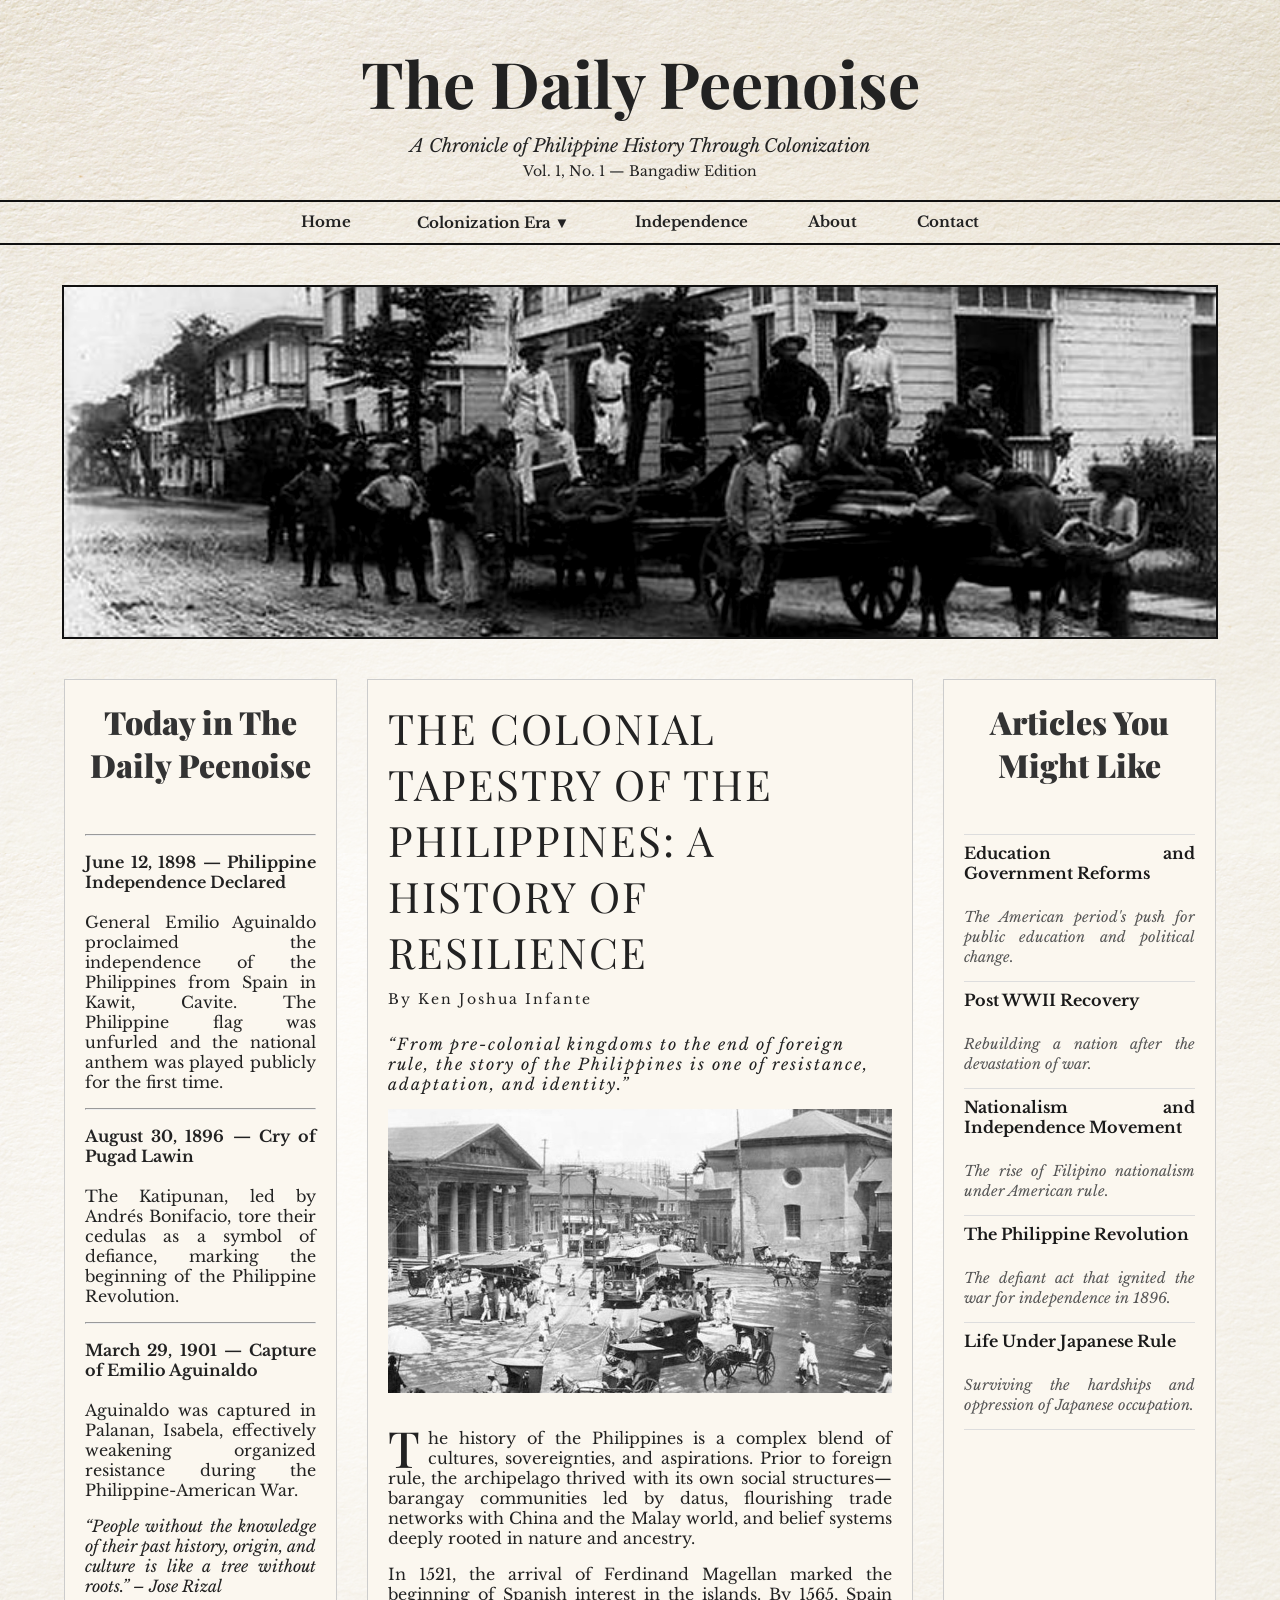
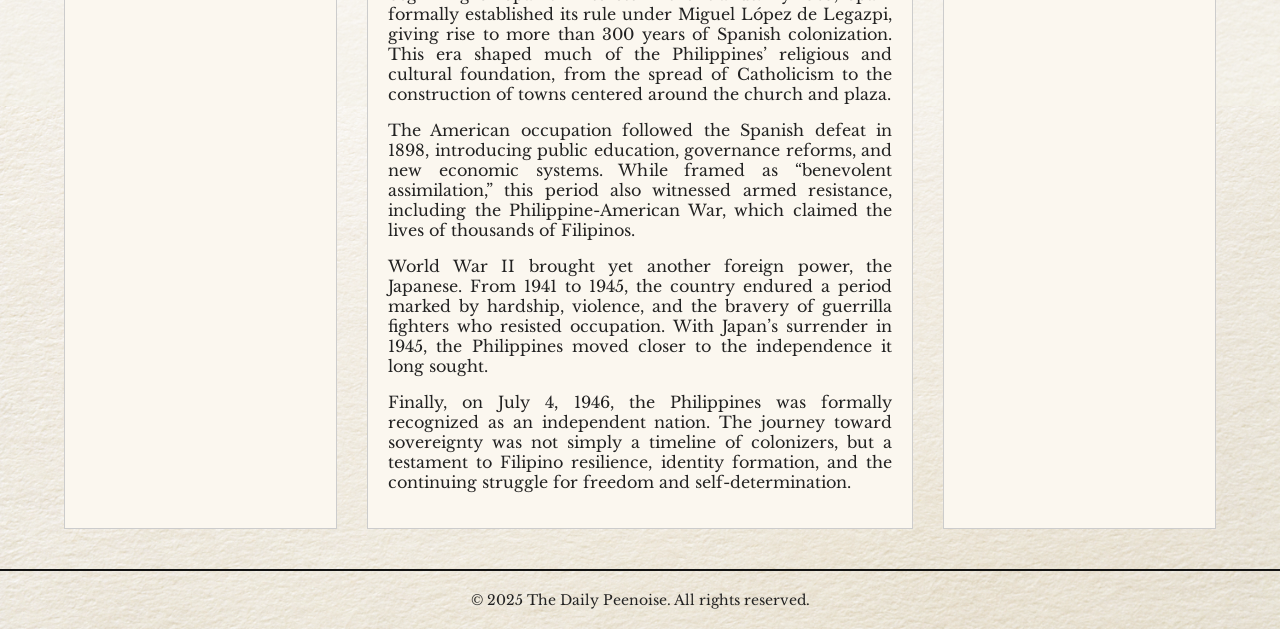
<file: index.html>
<!DOCTYPE html>
<html lang="en">
<head>
  <meta charset="UTF-8" />
  <meta name="viewport" content="width=device-width, initial-scale=1.0" />
  <title>The Daily Peenoise</title>
  <link href="https://fonts.googleapis.com/css2?family=Playfair+Display:wght@400;700;900&family=Libre+Baskerville:wght@400;700&display=swap" rel="stylesheet" />
  <link rel="stylesheet" href="styles/styles.css">
</head>
<body>
  <header>
    <h1>The Daily Peenoise</h1>
    <h2>A Chronicle of Philippine History Through Colonization</h2>
    <div class="meta">Vol. 1, No. 1 — Bangadiw Edition</div>
  </header>

  <nav>
    <a href="index.html">Home</a>

    <div class="dropdown">
      <button class="dropbtn">Colonization Era ▼</button>
      <div class="dropdown-content">
        <a href="pages/spanish.html">Spanish Era</a>
        <a href="pages/american.html">American Era</a>
        <a href="pages/japanese.html">Japanese Occupation</a>
      </div>
    </div>

    <a href="pages/independence.html">Independence</a>
    <a href="pages/about.html">About</a>
    <a href="pages/contact.html">Contact</a>
  </nav>


  <div class="image-placeholder">
    <img src="assets/old ph.jpg" alt="Old Philippines">
  </div>

  <div class="container">
    <div class="left">
      <div class="section-title">Today in The Daily Peenoise</div>
        <div class="left-articles">
          <hr><p>
          <strong>June 12, 1898 — Philippine Independence Declared</strong><br><br>
          General Emilio Aguinaldo proclaimed the independence of the Philippines from Spain in Kawit, Cavite. 
          The Philippine flag was unfurled and the national anthem was played publicly for the first time.      
          </p>

          <hr><p>
          <strong>August 30, 1896 — Cry of Pugad Lawin</strong><br><br>
          The Katipunan, led by Andrés Bonifacio, tore their cedulas as a symbol of defiance, 
          marking the beginning of the Philippine Revolution.      
          </p>

          <hr><p>
          <strong>March 29, 1901 — Capture of Emilio Aguinaldo</strong><br><br>
          Aguinaldo was captured in Palanan, Isabela, effectively weakening organized resistance during the Philippine-American War.      
          </p>

        </div>
        <div class="left-sidebar-quote">
          <p><i>“People without the knowledge of their past history, origin, and culture is like a tree without roots.” – Jose Rizal</i></p>
        </div>
    </div>

    <div class="middle">
      <div class="article-title-card">
        <div class="main-article-title">THE COLONIAL TAPESTRY OF THE PHILIPPINES: A HISTORY OF RESILIENCE</div>
        <div class="article-author">By Ken Joshua Infante<br><br></div>
        <i>“From pre-colonial kingdoms to the end of foreign rule, the story of the Philippines is one of resistance, adaptation, and identity.”</i>
      </div>

      <img src="assets/old manila.jpg" alt="Old Manila" />
      <p>
        <span class="dropcap">T</span>he history of the Philippines is a complex blend of cultures, sovereignties, and aspirations. Prior to foreign rule, the archipelago 
        thrived with its own social structures—barangay communities led by datus, flourishing trade networks with China and the Malay world, 
        and belief systems deeply rooted in nature and ancestry.
      </p>
      <p>
        In 1521, the arrival of Ferdinand Magellan marked the beginning of Spanish interest in the islands. 
        By 1565, Spain formally established its rule under Miguel López de Legazpi, giving rise to more than 300 years of Spanish colonization. 
        This era shaped much of the Philippines’ religious and cultural foundation, from the spread of Catholicism to the construction of towns 
        centered around the church and plaza.      
      </p>
      <p>
        The American occupation followed the Spanish defeat in 1898, introducing public education, governance reforms, and new economic systems. 
        While framed as “benevolent assimilation,” this period also witnessed armed resistance, including the Philippine-American War, 
        which claimed the lives of thousands of Filipinos.
      </p>
      <p>
        World War II brought yet another foreign power, the Japanese. From 1941 to 1945, the country endured a period marked by hardship, violence, 
        and the bravery of guerrilla fighters who resisted occupation. With Japan’s surrender in 1945, the Philippines moved closer to the independence it long sought.
      </p>
      <p>
        Finally, on July 4, 1946, the Philippines was formally recognized as an independent nation. The journey toward sovereignty was not simply a timeline of colonizers, 
        but a testament to Filipino resilience, identity formation, and the continuing struggle for freedom and self-determination.
      </p>
    </div> 

    <div class="right" id="dynamic-articles">
      <div class="section-title">Articles You Might Like</div>
      <hr>
      <ul id="articles-list"></ul>
      <hr>
    </div>

  </div>

  <footer>
    © 2025 The Daily Peenoise. All rights reserved.
  </footer>

  <script src="scripts/dynamicArticles.js"></script>

</body>
</html>
</file>
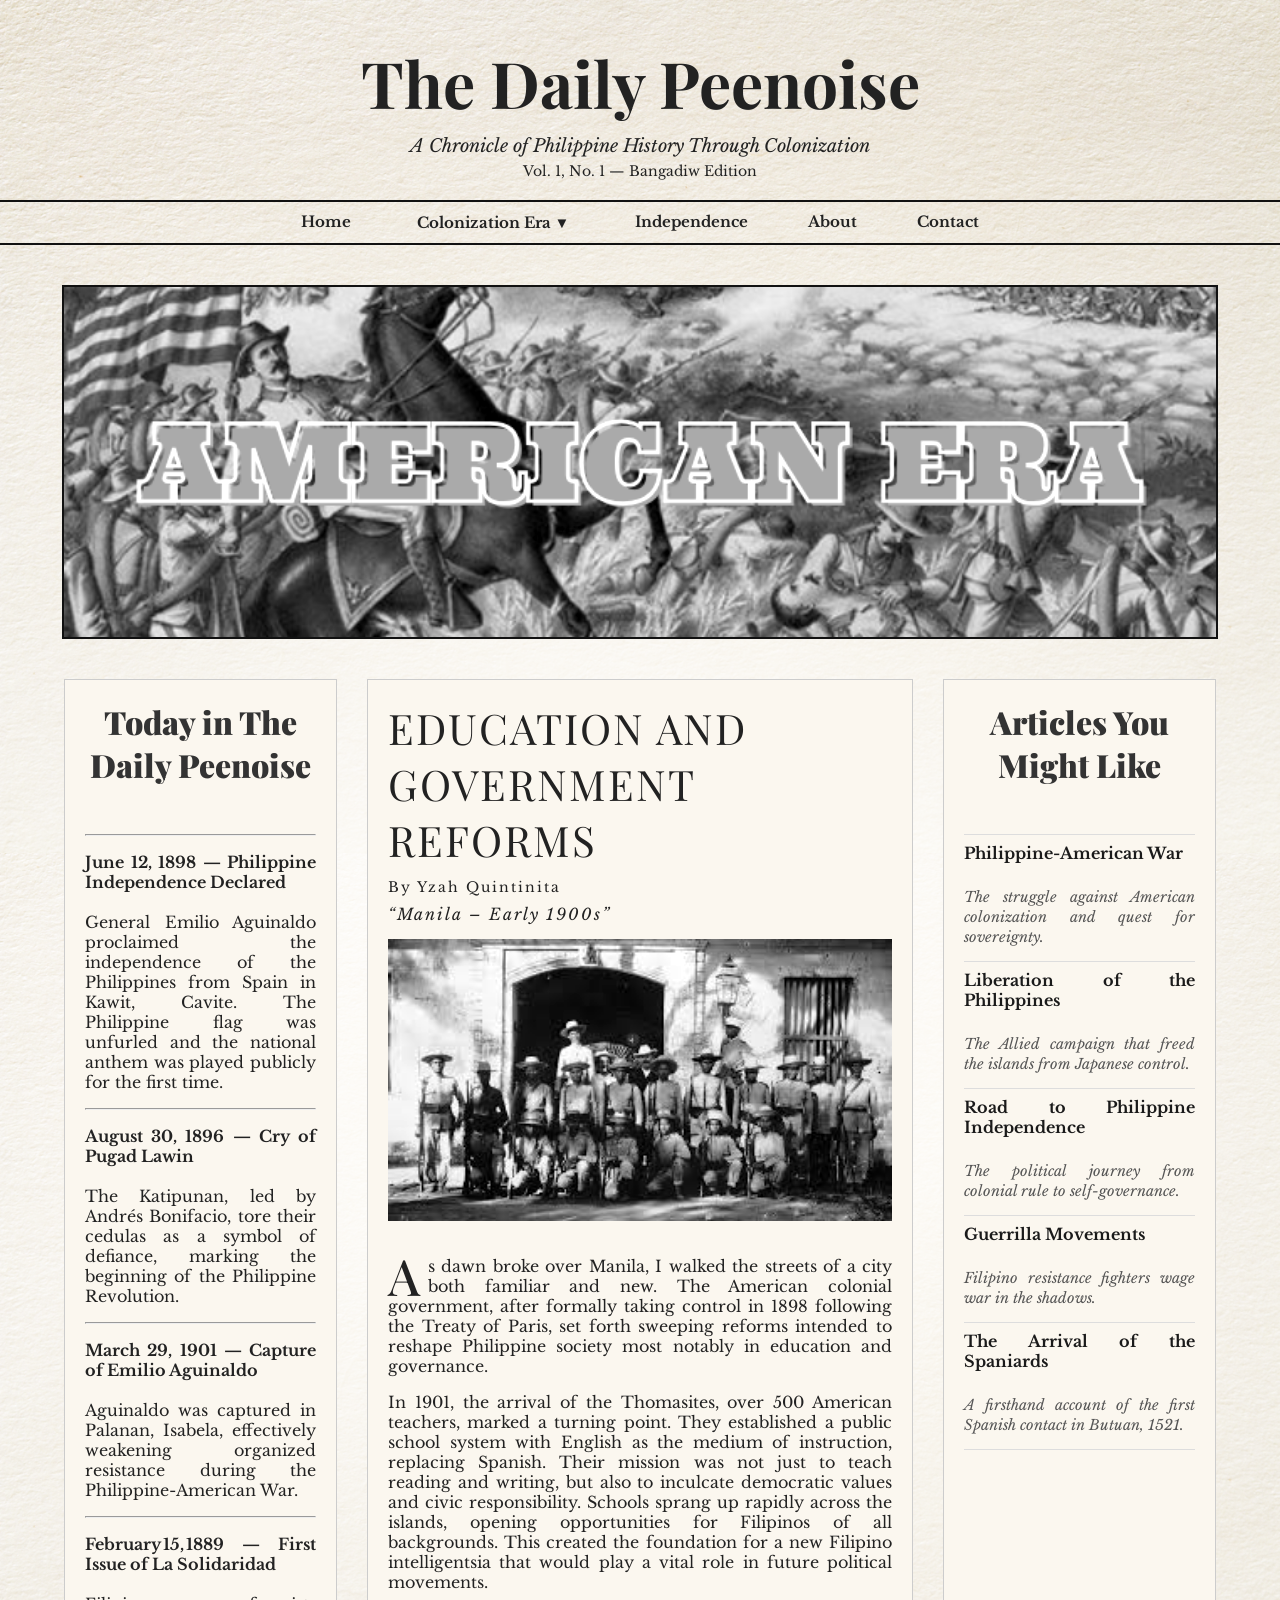
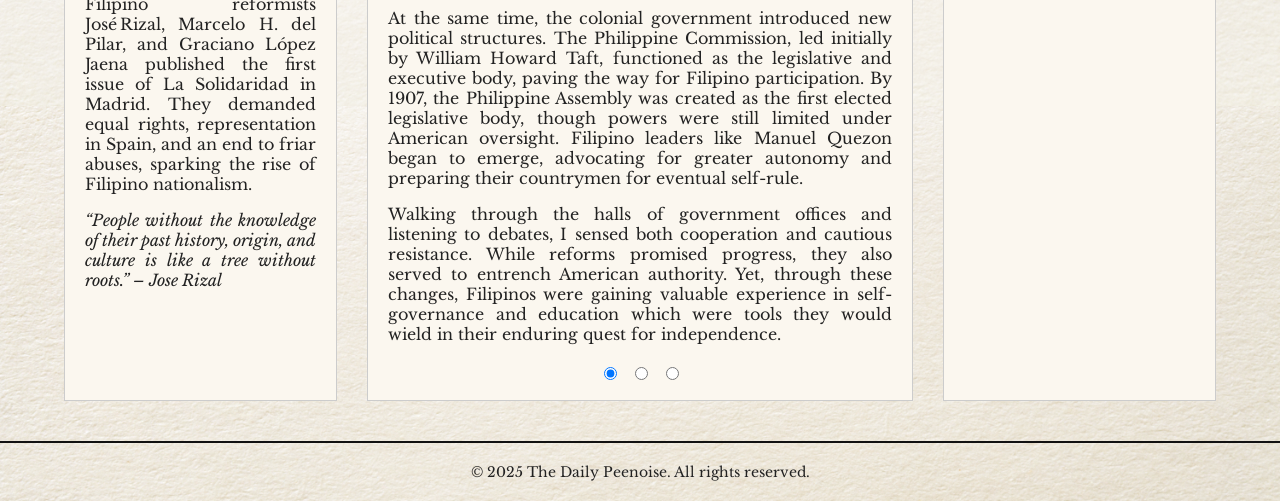
<file: pages/american.html>
<!DOCTYPE html>
<html lang="en">
<head>
  <meta charset="UTF-8" />
  <meta name="viewport" content="width=device-width, initial-scale=1.0" />
  <title>The Daily Peenoise</title>
  <link href="https://fonts.googleapis.com/css2?family=Playfair+Display:wght@400;700;900&family=Libre+Baskerville:wght@400;700&display=swap" rel="stylesheet" />
  <link rel="stylesheet" href="../styles/styles.css">
</head>
<body>
  <header>
    <h1>The Daily Peenoise</h1>
    <h2>A Chronicle of Philippine History Through Colonization</h2>
    <div class="meta">Vol. 1, No. 1 — Bangadiw Edition</div>
  </header>

  <nav>
    <a href="../index.html">Home</a>

    <div class="dropdown">
      <button class="dropbtn">Colonization Era ▼</button>
      <div class="dropdown-content">
        <a href="spanish.html">Spanish Era</a>
        <a href="american.html">American Era</a>
        <a href="japanese.html">Japanese Occupation</a>
      </div>
    </div>

    <a href="independence.html">Independence</a>
    <a href="about.html">About</a>
    <a href="contact.html">Contact</a>
  </nav>

  <div class="image-placeholder">
    <img src="../assets/american-bg.png" alt="Old Philippines">
  </div>

  <div class="container">
    <div class="left">
      <div class="section-title">Today in The Daily Peenoise</div>
        <div class="left-articles">
          <hr><p>
          <strong>June 12, 1898 — Philippine Independence Declared</strong><br><br>
          General Emilio Aguinaldo proclaimed the independence of the Philippines from Spain in Kawit, Cavite. 
          The Philippine flag was unfurled and the national anthem was played publicly for the first time.      
          </p>

          <hr><p>
          <strong>August 30, 1896 — Cry of Pugad Lawin</strong><br><br>
          The Katipunan, led by Andrés Bonifacio, tore their cedulas as a symbol of defiance, 
          marking the beginning of the Philippine Revolution.      
          </p>

          <hr><p>
          <strong>March 29, 1901 — Capture of Emilio Aguinaldo</strong><br><br>
          Aguinaldo was captured in Palanan, Isabela, effectively weakening organized resistance during the Philippine-American War.      
          </p>

          <hr><p>
          <strong>February 15, 1889 — First Issue of La Solidaridad</strong><br><br>
          Filipino reformists José Rizal, Marcelo H. del Pilar, and Graciano López Jaena published the first issue of La Solidaridad 
          in Madrid. They demanded equal rights, representation in Spain, and an end to friar abuses, sparking the rise of 
          Filipino nationalism.      
          </p>

        </div>
        <div class="left-sidebar-quote">
          <p><i>“People without the knowledge of their past history, origin, and culture is like a tree without roots.” – Jose Rizal</i></p>
        </div>
    </div>

    <div class="middle">

      <!-- ARTICLE 1 -->
      <div class="article active" id="education-government-reforms">
        <div class="article-title-card">
          <div class="main-article-title">EDUCATION AND GOVERNMENT REFORMS</div>
          <div class="article-author">By Yzah Quintinita</div>
          <i>“Manila – Early 1900s”</i>
        </div>

        <img src="../assets/american.jpg" alt="Education and Government Reforms">

        <p>
          <span class="dropcap">A</span>s dawn broke over Manila, I walked the streets of a city both familiar and new. The 
          American colonial government, after formally taking control in 1898 following the Treaty of Paris, set forth 
          sweeping reforms intended to reshape Philippine society most notably in education and governance.
        </p>

        <p>
          In 1901, the arrival of the Thomasites, over 500 American teachers, marked a turning point. 
          They established a public school system with English as the medium of instruction, replacing Spanish. 
          Their mission was not just to teach reading and writing, but also to inculcate democratic values and 
          civic responsibility. Schools sprang up rapidly across the islands, opening opportunities for Filipinos 
          of all backgrounds. This created the foundation for a new Filipino intelligentsia that would play a 
          vital role in future political movements.
        </p>

        <p>
          At the same time, the colonial government introduced new political structures. The Philippine Commission, 
          led initially by William Howard Taft, functioned as the legislative and executive body, paving the way for 
          Filipino participation. By 1907, the Philippine Assembly was created as the first elected legislative body, 
          though powers were still limited under American oversight. Filipino leaders like Manuel Quezon began to 
          emerge, advocating for greater autonomy and preparing their countrymen for eventual self-rule.
        </p>

        <p>
          Walking through the halls of government offices and listening to debates, I sensed both cooperation and cautious 
          resistance. While reforms promised progress, they also served to entrench American authority. Yet, through 
          these changes, Filipinos were gaining valuable experience in self-governance and education which were tools they would 
          wield in their enduring quest for independence.
        </p>
      </div>

      <!-- ARTICLE 2 -->
      <div class="article" id="philippine-american-war">
        <div class="article-title-card">
          <div class="main-article-title">THE PHILIPPINE-AMERICAN WAR</div>
          <div class="article-author">By Ian Lloyd Villaro</div>
          <i>“Battlefields across Luzon – 1899 to 1902”</i>
        </div>

        <img src="../assets/ph-american-war.webp" alt="Philippine-American War">

        <p>
          <span class="dropcap">T</span>he war that followed the Spanish-American conflict was one of the most devastating chapters in Philippine 
          history. After Spain ceded the islands to the United States in 1898, Filipino forces under Emilio Aguinaldo 
          proclaimed the First Philippine Republic, asserting their sovereignty. However, the Americans viewed the 
          archipelago as theirs to govern.
        </p>

        <p>
          What began as skirmishes in Manila quickly escalated into full-scale war in February 1899. I witnessed the 
          determination of Filipino soldiers fighting with limited arms and supplies against a powerful and well-equipped 
          American military. The guerrilla tactics they employed such as hit-and-run attacks, ambushes in dense forests, and use 
          of knowledge of local terrain prolonged the conflict far beyond initial expectations.
        </p>

        <p>
          The war was brutal and left thousands dead, including many civilians caught in the crossfire. American forces 
          implemented scorched earth policies, and towns were often destroyed to cut off rebel support. In 1901, Aguinaldo 
          was captured, signaling the gradual end of organized resistance. The war officially concluded in 1902 with the
          proclamation of Philippine “peace,” though sporadic fighting continued in some regions.
        </p>

        <p>
          Despite defeat, the Filipino fight against colonization laid the emotional and political groundwork for later
          independence efforts. The war’s legacy remained etched in the national consciousness as a testament to 
          resilience and sacrifice.
        </p>
      </div>

      <!-- ARTICLE 3 -->
      <div class="article" id="nationalism-independence">
        <div class="article-title-card">
          <div class="main-article-title">NATIONALISM AND INDEPENDENCE MOVEMENT</div>
          <div class="article-author">By Ian Lloyd Villaro</div>
          <i>“Manila and Beyond – Early 1900s”</i>
        </div>

        <img src="../assets/ph-independence.jpg" alt="Nationalism and Independence Movement">

        <p>
          <span class="dropcap">E</span>ven under American rule, the desire for independence burned fiercely among Filipinos. I found myself among 
          groups of intellectuals, politicians, and common folk united by a vision of a free nation. The early 1900s 
          witnessed the birth of organized nationalist movements that sought self-governance through peaceful means.
        </p>

        <p>
          The establishment of the Philippine Assembly in 1907 allowed Filipino representatives a voice in government 
          for the first time. Leaders like Manuel Quezon and Sergio Osmeña used this platform to press for greater 
          autonomy and eventual independence. They worked to demonstrate the capacity of Filipinos for self-rule, 
          carefully navigating the constraints imposed by the colonial administration.
        </p>

        <p>
          At the same time, cultural nationalism flourished. Literary works, theater, and historical writings celebrated 
          Filipino identity, language, and heritage. Organizations like the Nacionalista Party promoted pride in Filipino 
          roots while engaging with modern political ideas.
        </p>

        <p>
          This era was one of cautious hope and strategic patience. The independence movement gained momentum, linking 
          past struggles against Spanish rule to the contemporary fight against American colonization. Though full 
          freedom was still years away, these years forged a stronger, more unified national identity, a foundation that 
          would support the Philippines’ eventual emergence as an independent republic in 1946.
        </p>
      </div>

      <!-- NAVIGATION -->
      <div class="article-nav">
        <input type="radio" name="articleSelect" checked data-index="0">
        <input type="radio" name="articleSelect" data-index="1">
        <input type="radio" name="articleSelect" data-index="2">
      </div>

    </div>

    <div class="right" id="dynamic-articles">
      <div class="section-title">Articles You Might Like</div>
      <hr>
      <ul id="articles-list"></ul>
      <hr>
    </div>
  </div>

  <footer>
    © 2025 The Daily Peenoise. All rights reserved.
  </footer>

  <script src="../scripts/articleNavigation.js"></script>
  <script src="../scripts/dynamicArticles.js"></script>

</body>
</html>
</file>
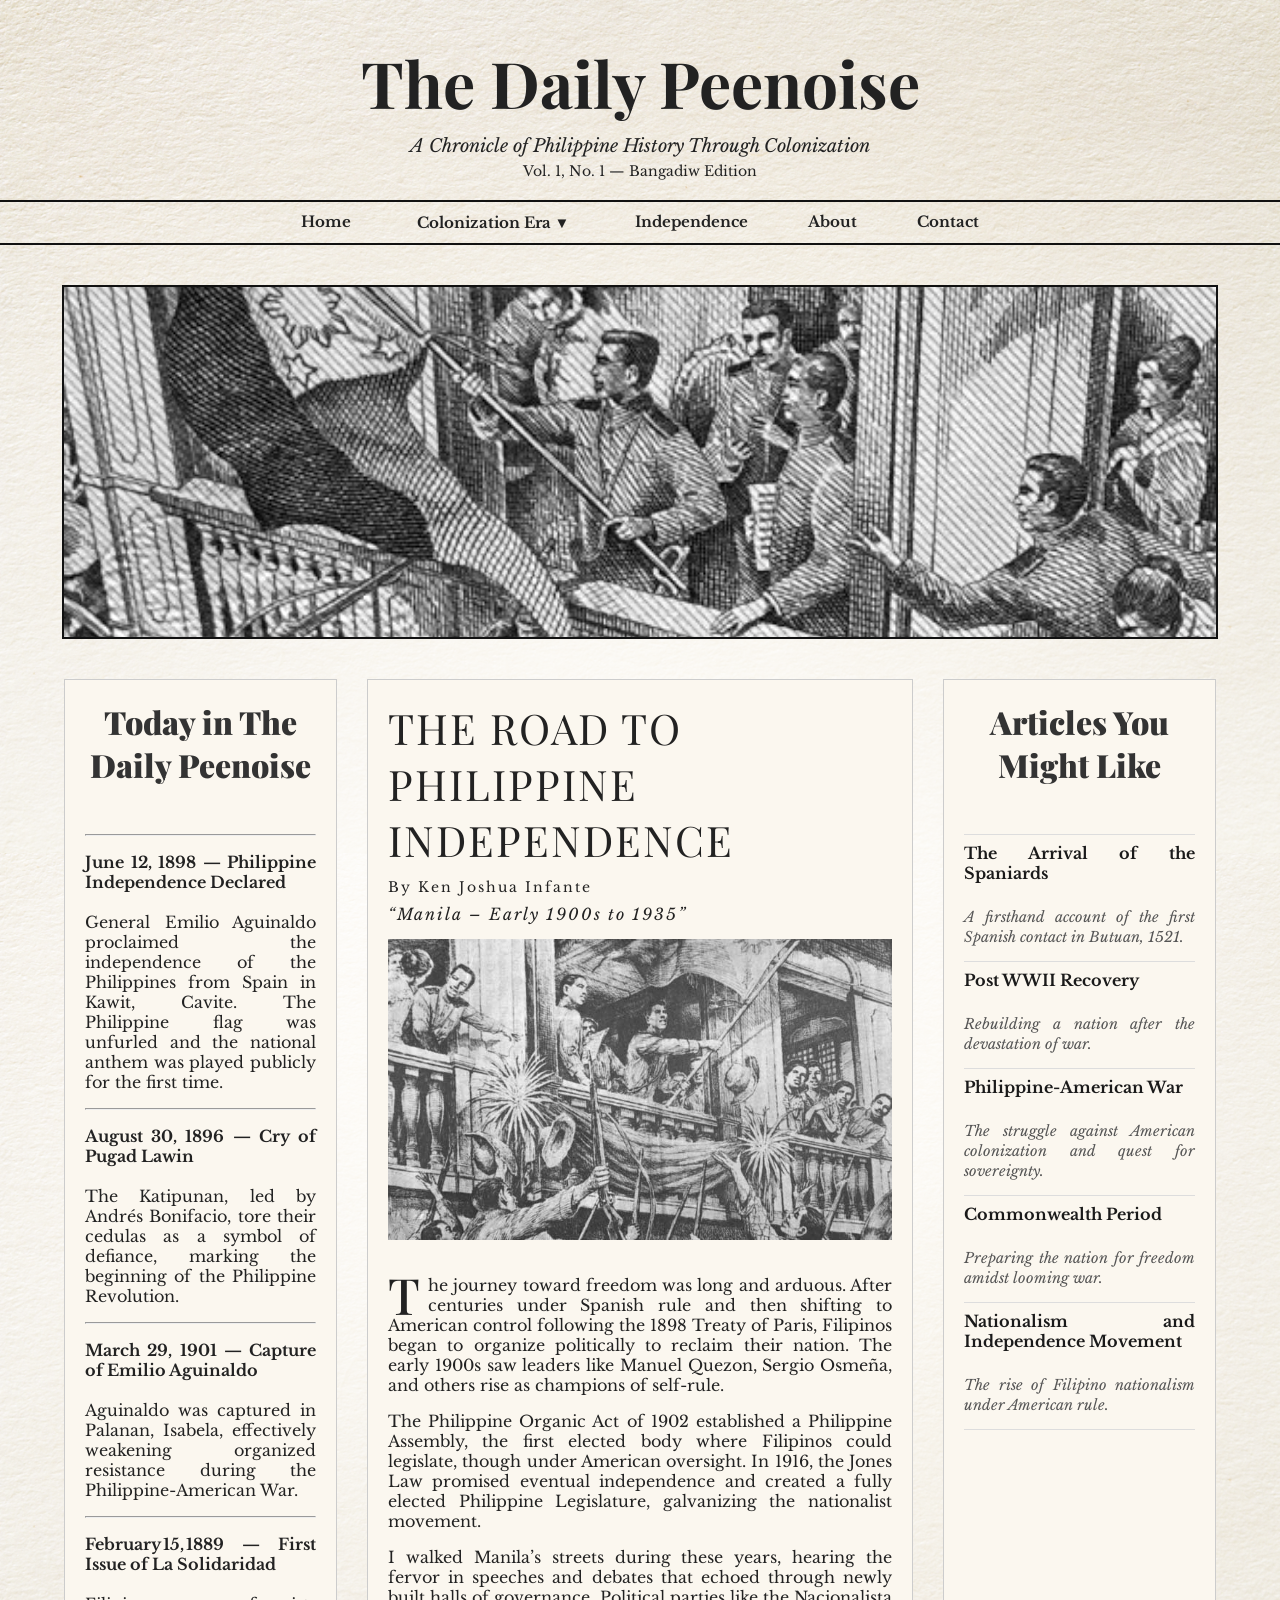
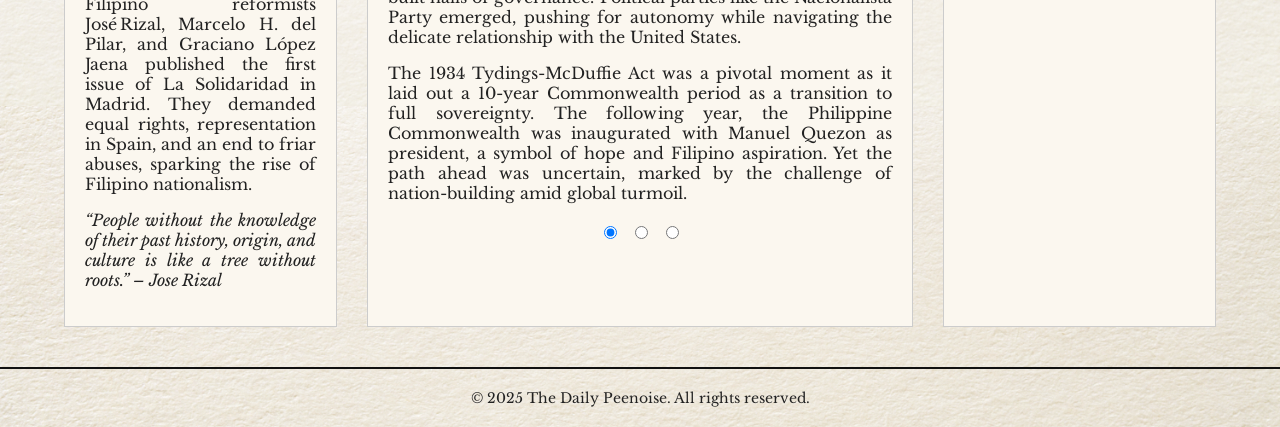
<file: pages/independence.html>
<!DOCTYPE html>
<html lang="en">
<head>
  <meta charset="UTF-8" />
  <meta name="viewport" content="width=device-width, initial-scale=1.0" />
  <title>The Daily Peenoise</title>
  <link href="https://fonts.googleapis.com/css2?family=Playfair+Display:wght@400;700;900&family=Libre+Baskerville:wght@400;700&display=swap" rel="stylesheet" />
  <link rel="stylesheet" href="../styles/styles.css">
</head>
<body>
  <header>
    <h1>The Daily Peenoise</h1>
    <h2>A Chronicle of Philippine History Through Colonization</h2>
    <div class="meta">Vol. 1, No. 1 — Bangadiw Edition</div>
  </header>

  <nav>
    <a href="../index.html">Home</a>

    <div class="dropdown">
      <button class="dropbtn">Colonization Era ▼</button>
      <div class="dropdown-content">
        <a href="spanish.html">Spanish Era</a>
        <a href="american.html">American Era</a>
        <a href="japanese.html">Japanese Occupation</a>
      </div>
    </div>

    <a href="independence.html">Independence</a>
    <a href="about.html">About</a>
    <a href="contact.html">Contact</a>
  </nav>

  <div class="image-placeholder">
    <img src="../assets/phil-independence.jpg" alt="Old Philippines">
  </div>

  <div class="container">
    <div class="left">
      <div class="section-title">Today in The Daily Peenoise</div>
        <div class="left-articles">
          <hr><p>
          <strong>June 12, 1898 — Philippine Independence Declared</strong><br><br>
          General Emilio Aguinaldo proclaimed the independence of the Philippines from Spain in Kawit, Cavite. 
          The Philippine flag was unfurled and the national anthem was played publicly for the first time.      
          </p>

          <hr><p>
          <strong>August 30, 1896 — Cry of Pugad Lawin</strong><br><br>
          The Katipunan, led by Andrés Bonifacio, tore their cedulas as a symbol of defiance, 
          marking the beginning of the Philippine Revolution.      
          </p>

          <hr><p>
          <strong>March 29, 1901 — Capture of Emilio Aguinaldo</strong><br><br>
          Aguinaldo was captured in Palanan, Isabela, effectively weakening organized resistance during the Philippine-American War.      
          </p>

          <hr><p>
          <strong>February 15, 1889 — First Issue of La Solidaridad</strong><br><br>
          Filipino reformists José Rizal, Marcelo H. del Pilar, and Graciano López Jaena published the first issue of La Solidaridad 
          in Madrid. They demanded equal rights, representation in Spain, and an end to friar abuses, sparking the rise of 
          Filipino nationalism.      
          </p>

        </div>
        <div class="left-sidebar-quote">
          <p><i>“People without the knowledge of their past history, origin, and culture is like a tree without roots.” – Jose Rizal</i></p>
        </div>
    </div>

    <div class="middle">

    <!-- ARTICLE 1 -->
    <div class="article active" id="road-to-independence">
        <div class="article-title-card">
          <div class="main-article-title">THE ROAD TO PHILIPPINE INDEPENDENCE</div>
          <div class="article-author">By Ken Joshua Infante</div>
          <i>“Manila – Early 1900s to 1935”</i>
        </div>

        <img src="../assets/independence-movement.jpg" alt="Road to Philippine Independence">

        <p>
        <span class="dropcap">T</span>he journey toward freedom was long and arduous. After centuries under Spanish rule and then shifting to 
        American control following the 1898 Treaty of Paris, Filipinos began to organize politically to reclaim 
        their nation. The early 1900s saw leaders like Manuel Quezon, Sergio Osmeña, and others rise as champions 
        of self-rule.
        </p>

        <p>
        The Philippine Organic Act of 1902 established a Philippine Assembly, the first elected body where Filipinos 
        could legislate, though under American oversight. In 1916, the Jones Law promised eventual independence and 
        created a fully elected Philippine Legislature, galvanizing the nationalist movement.
        </p>

        <p>
        I walked Manila’s streets during these years, hearing the fervor in speeches and debates that echoed through 
        newly built halls of governance. Political parties like the Nacionalista Party emerged, pushing for autonomy
        while navigating the delicate relationship with the United States.
        </p>

        <p>
        The 1934 Tydings-McDuffie Act was a pivotal moment as it laid out a 10-year Commonwealth period as a transition 
        to full sovereignty. The following year, the Philippine Commonwealth was inaugurated with Manuel Quezon as 
        president, a symbol of hope and Filipino aspiration. Yet the path ahead was uncertain, marked by the challenge 
        of nation-building amid global turmoil.
        </p>
    </div>

    <!-- ARTICLE 2 -->
    <div class="article" id="commonwealth-period">
        <div class="article-title-card">
          <div class="main-article-title">THE COMMONWEALTH PERIOD</div>
          <div class="article-author">By Jesronjohn Quimson</div>
          <i>“Manila – 1935 to 1946”</i>
        </div>

        <img src="../assets/commonwealth.jpg" alt="Commonwealth Period">

        <p>
        <span class="dropcap">T</span>he Commonwealth era was a period of ambitious reforms and cultural revival. Established in 1935, the new 
        government sought to prepare the Philippines for full independence by strengthening its political institutions, 
        economy, and society.
        </p>

        <p>
        President Manuel Quezon championed social justice, land reform, and the promotion of the Filipino language 
        to foster unity among diverse ethnic groups. Educational reforms expanded access and emphasized Filipino heritage. 
        Infrastructure projects modernized cities and connected provinces.
        </p>

        <p>
        But the dream was soon overshadowed by the clouds of World War II. In December 1941, the Japanese invasion 
        shattered the Commonwealth’s progress. Manila was declared an open city but still suffered intense bombings 
        and occupation.
        </p>

        <p>
        The Commonwealth government retreated into exile in the United States, where Quezon and later Sergio Osmeña 
        worked tirelessly to maintain Filipino legitimacy and garner Allied support. Meanwhile, Filipinos endured 
        brutal occupation, with resistance fighters rising across the archipelago.
        </p>

        <p>
        Despite the interruption, the Commonwealth period laid critical foundations for governance, identity, and 
        independence that would be reclaimed after the war.
        </p>
    </div>

    <!-- ARTICLE 3 -->
    <div class="article" id="post-wwii-recovery">
        <div class="article-title-card">
          <div class="main-article-title">POST WORLD WAR II RECOVERY</div>
          <div class="article-author">By Jesronjohn Quimson</div>
          <i>“Manila and Beyond – 1946 and Beyond”</i>
        </div>

        <img src="../assets/post-ww2.webp" alt="Post WWII Recovery">

        <p>
        <span class="dropcap">T</span>he scars of war were everywhere. Manila was one of the most devastated cities in Asia, reduced to rubble 
        after the Battle of Manila in 1945. Millions of Filipinos faced displacement, hunger, and the challenge of 
        rebuilding a shattered nation.
        </p>

        <p>
        On July 4, 1946, the Philippines was finally recognized as an independent republic under the Treaty of Manila, 
        ending nearly 50 years of American sovereignty. I stood amidst the jubilant crowds at the inauguration, 
        witnessing a nation reclaim its future.
        </p>

        <p>
        Reconstruction was a colossal task. The government focused on rebuilding infrastructure, revitalizing agriculture, 
        and rehabilitating war refugees. The United States provided aid through the Bell Trade Act and the Philippine 
        Rehabilitation Act, though these came with economic strings attached.
        </p>

        <p>
        Political leaders worked to implement land reform and expand education, but challenges like poverty, insurgency, 
        and economic dependency persisted. Still, the Filipino people’s resilience was undeniable.
        </p>

        <p>
        The postwar years were both hopeful and complex which was a time of renewal, where independence was no longer a dream 
        but a demanding reality to be shaped by the sacrifices and vision of those who endured.
        </p>
    </div>

    <!-- NAVIGATION -->
    <div class="article-nav">
        <input type="radio" name="articleSelect" checked data-index="0">
        <input type="radio" name="articleSelect" data-index="1">
        <input type="radio" name="articleSelect" data-index="2">
    </div>

    </div>

    <div class="right" id="dynamic-articles">
      <div class="section-title">Articles You Might Like</div>
      <hr>
      <ul id="articles-list"></ul>
      <hr>
    </div>
  </div>

  <footer>
    © 2025 The Daily Peenoise. All rights reserved.
  </footer>

  <script src="../scripts/articleNavigation.js"></script>
  <script src="../scripts/dynamicArticles.js"></script>

</body>
</html>
</file>
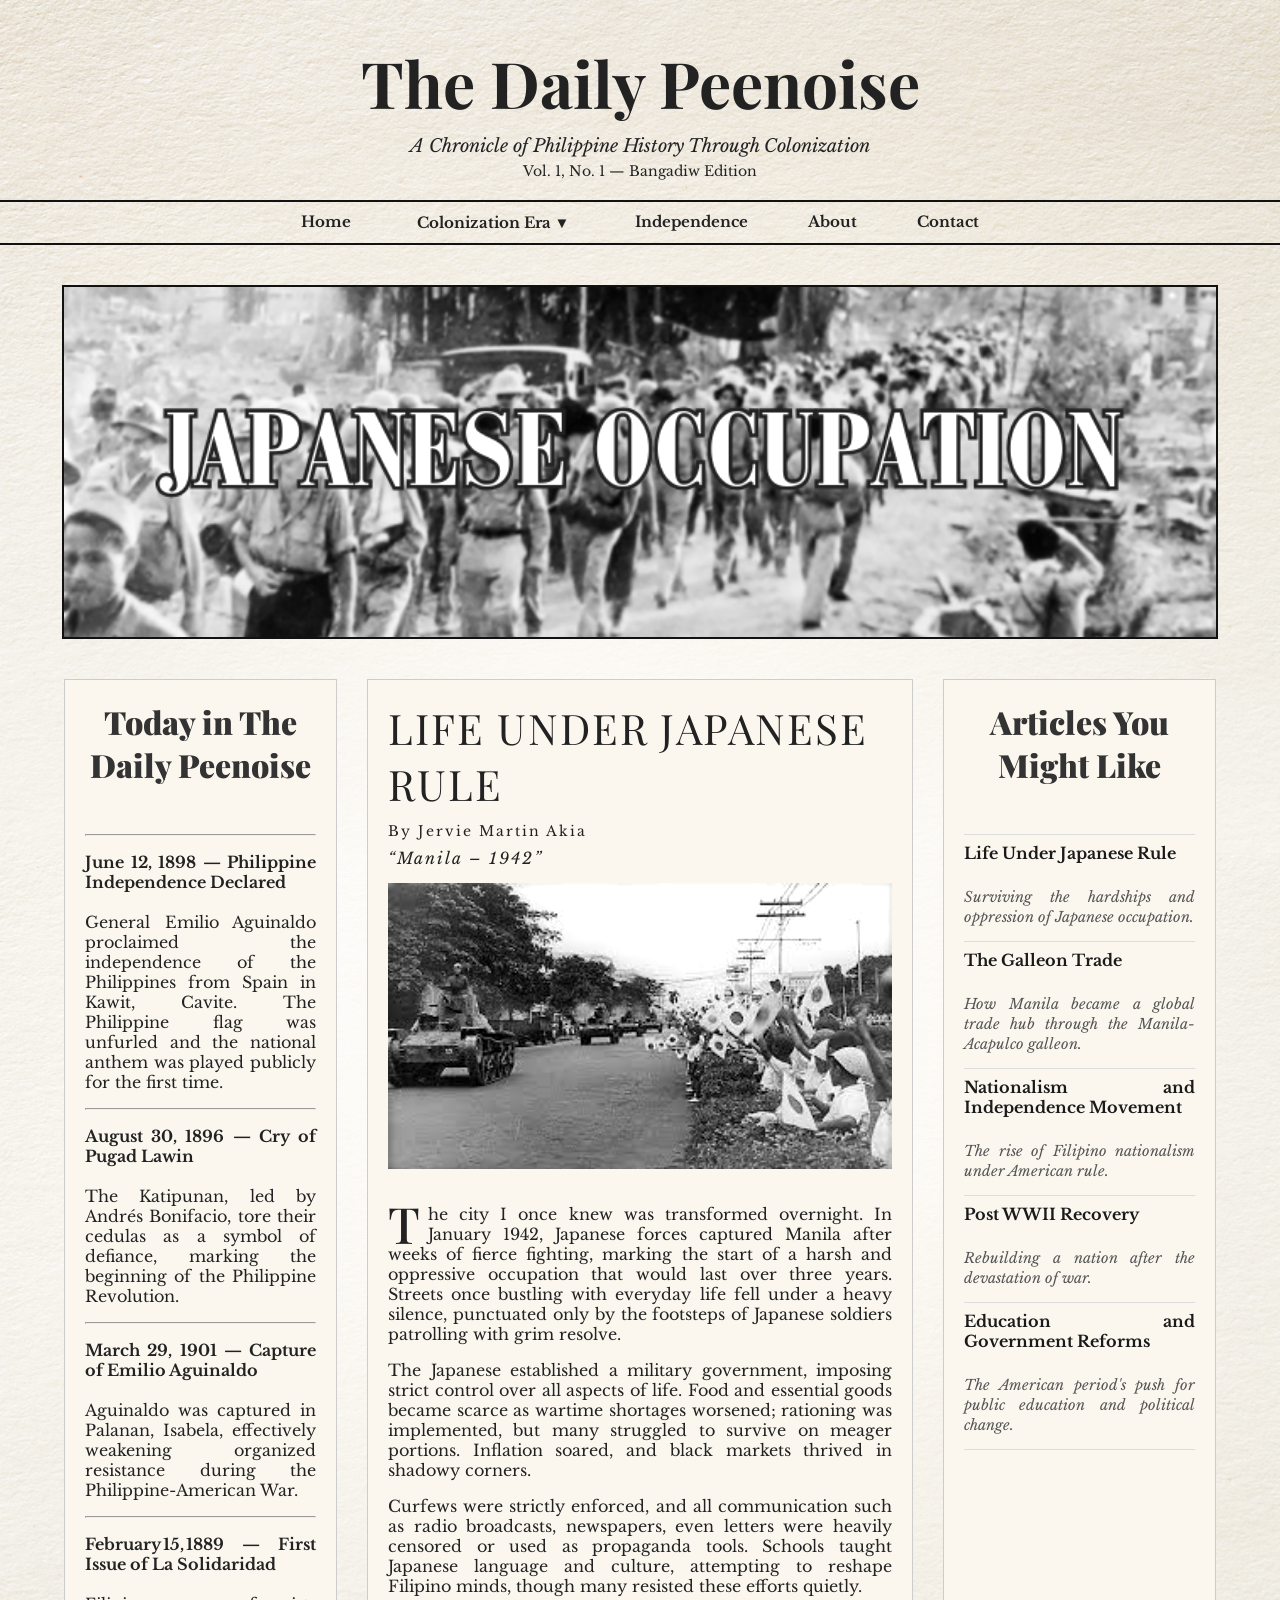
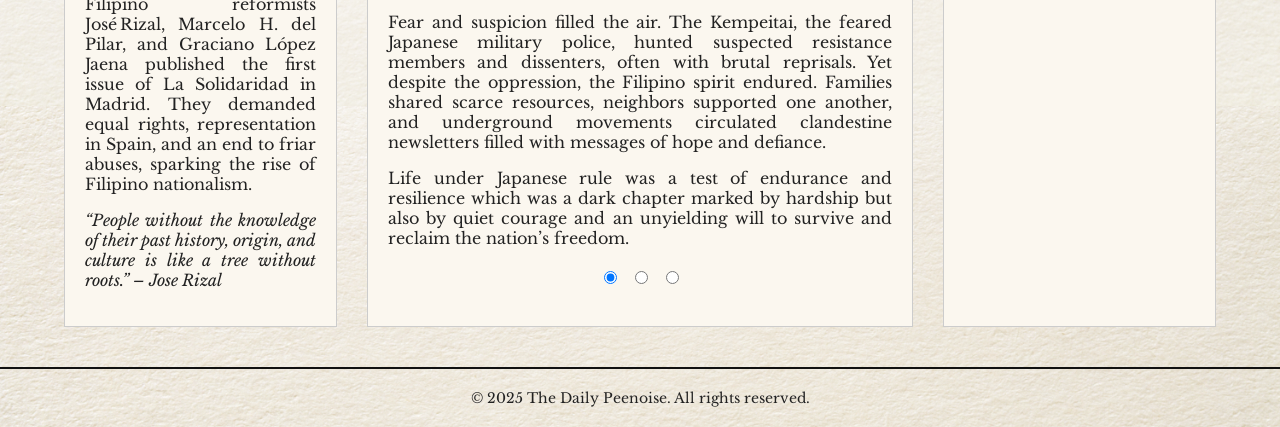
<file: pages/japanese.html>
<!DOCTYPE html>
<html lang="en">
<head>
  <meta charset="UTF-8" />
  <meta name="viewport" content="width=device-width, initial-scale=1.0" />
  <title>The Daily Peenoise</title>
  <link href="https://fonts.googleapis.com/css2?family=Playfair+Display:wght@400;700;900&family=Libre+Baskerville:wght@400;700&display=swap" rel="stylesheet" />
  <link rel="stylesheet" href="../styles/styles.css">
</head>
<body>
  <header>
    <h1>The Daily Peenoise</h1>
    <h2>A Chronicle of Philippine History Through Colonization</h2>
    <div class="meta">Vol. 1, No. 1 — Bangadiw Edition</div>
  </header>

  <nav>
    <a href="../index.html">Home</a>

    <div class="dropdown">
      <button class="dropbtn">Colonization Era ▼</button>
      <div class="dropdown-content">
        <a href="spanish.html">Spanish Era</a>
        <a href="american.html">American Era</a>
        <a href="japanese.html">Japanese Occupation</a>
      </div>
    </div>

    <a href="independence.html">Independence</a>
    <a href="about.html">About</a>
    <a href="contact.html">Contact</a>
  </nav>

  <div class="image-placeholder">
    <img src="../assets/japanese.png" alt="Old Philippines">
  </div>

  <div class="container">
    <div class="left">
      <div class="section-title">Today in The Daily Peenoise</div>
        <div class="left-articles">
          <hr><p>
          <strong>June 12, 1898 — Philippine Independence Declared</strong><br><br>
          General Emilio Aguinaldo proclaimed the independence of the Philippines from Spain in Kawit, Cavite. 
          The Philippine flag was unfurled and the national anthem was played publicly for the first time.      
          </p>

          <hr><p>
          <strong>August 30, 1896 — Cry of Pugad Lawin</strong><br><br>
          The Katipunan, led by Andrés Bonifacio, tore their cedulas as a symbol of defiance, 
          marking the beginning of the Philippine Revolution.      
          </p>

          <hr><p>
          <strong>March 29, 1901 — Capture of Emilio Aguinaldo</strong><br><br>
          Aguinaldo was captured in Palanan, Isabela, effectively weakening organized resistance during the Philippine-American War.      
          </p>

          <hr><p>
          <strong>February 15, 1889 — First Issue of La Solidaridad</strong><br><br>
          Filipino reformists José Rizal, Marcelo H. del Pilar, and Graciano López Jaena published the first issue of La Solidaridad 
          in Madrid. They demanded equal rights, representation in Spain, and an end to friar abuses, sparking the rise of 
          Filipino nationalism.      
          </p>

        </div>
        <div class="left-sidebar-quote">
          <p><i>“People without the knowledge of their past history, origin, and culture is like a tree without roots.” – Jose Rizal</i></p>
        </div>
    </div>

    <div class="middle">

    <!-- ARTICLE 1 -->
    <div class="article active" id="life-under-japanese-rule">
        <div class="article-title-card">
          <div class="main-article-title">LIFE UNDER JAPANESE RULE</div>
          <div class="article-author">By Jervie Martin Akia</div>
          <i>“Manila – 1942”</i>
        </div>

        <img src="../assets/life-under-japan.jpg" alt="Life Under Japanese Rule">

        <p>
        <span class="dropcap">T</span>he city I once knew was transformed overnight. In January 1942, Japanese forces captured Manila after weeks 
        of fierce fighting, marking the start of a harsh and oppressive occupation that would last over three years. 
        Streets once bustling with everyday life fell under a heavy silence, punctuated only by the footsteps of Japanese 
        soldiers patrolling with grim resolve.
        </p>

        <p>
        The Japanese established a military government, imposing strict control over all aspects of life. Food and 
        essential goods became scarce as wartime shortages worsened; rationing was implemented, but many struggled 
        to survive on meager portions. Inflation soared, and black markets thrived in shadowy corners.
        </p>

        <p>
        Curfews were strictly enforced, and all communication such as radio broadcasts, newspapers, even letters were heavily 
        censored or used as propaganda tools. Schools taught Japanese language and culture, attempting to reshape 
        Filipino minds, though many resisted these efforts quietly.
        </p>

        <p>
        Fear and suspicion filled the air. The Kempeitai, the feared Japanese military police, hunted suspected resistance 
        members and dissenters, often with brutal reprisals. Yet despite the oppression, the Filipino spirit endured. 
        Families shared scarce resources, neighbors supported one another, and underground movements circulated clandestine 
        newsletters filled with messages of hope and defiance.
        </p>

        <p>
        Life under Japanese rule was a test of endurance and resilience which was a dark chapter marked by hardship but also by 
        quiet courage and an unyielding will to survive and reclaim the nation’s freedom.
        </p>
    </div>

    <!-- ARTICLE 2 -->
    <div class="article" id="guerrilla-movements">
        <div class="article-title-card">
          <div class="main-article-title">THE GUERILLA MOVEMENTS</div>
          <div class="article-author">By Jervie Martin Akia</div>
          <i>“Mountain Hideouts and Countryside – 1942 to 1945”</i>
        </div>

        <img src="../assets/guerilla-war.jpg" alt="Guerrilla Movements">

        <p>
        <span class="dropcap">B</span>eyond the cities, a different war was being waged. After the fall of Manila, thousands of Filipino 
        men and women escaped to the rugged countryside, joining guerrilla forces determined to resist the 
        Japanese occupiers.
        </p>

        <p>
        Organized under various commands, some linked to the Philippine Commonwealth Army, others to local groups,
        the guerrillas operated in the dense jungles, mountainous terrain, and remote villages of Luzon, Visayas, 
        and Mindanao. Their weaponry was often scarce and improvised; they used bolo knives, homemade bombs, and 
        captured firearms to strike swiftly and disappear into the wilderness.
        </p>

        <p>
        I traveled through some of these hidden camps, witnessing the resilience and resourcefulness of the fighters. 
        They gathered intelligence, disrupted Japanese supply lines, and coordinated with Allied forces, becoming 
        invaluable allies during the eventual liberation campaign.
        </p>

        <p>
        The guerrilla movement was supported by local civilians who risked their lives to provide food, medicine, 
        and information. Though brutal reprisals by the Kempeitai and Japanese troops were common, the resistance 
        persisted, fueled by a deep love of country and the hope for eventual freedom.
        </p>
    </div>

    <!-- ARTICLE 3 -->
    <div class="article" id="liberation">
        <div class="article-title-card">
          <div class="main-article-title">LIBERATION OF THE PHILIPPINES</div>
          <div class="article-author">By Mark Hilton Dulnuan</div>
          <i>“Manila and Beyond – 1944 to 1945”</i>
        </div>

        <img src="../assets/mcarthur.webp" alt="Liberation of the Philippines">

        <p>
        <span class="dropcap">T</span>he air was thick with anticipation and the distant roar of artillery as Allied forces launched the campaign 
        to liberate the Philippines in October 1944, led by General Douglas MacArthur fulfilling his famous promise, 
        “I shall return.”
        </p>

        <p>
        The Battle of Leyte Gulf, one of the largest naval battles in history, opened the way for the liberation forces. 
        As American and Filipino troops landed on Leyte and later Luzon, fierce fighting erupted across the islands. 
        Manila became the epicenter of a brutal urban battle lasting from February to March 1945, leaving the city 
        devastated.
        </p>

        <p>
        I walked through the ruins where once proud buildings stood, now reduced to rubble. Civilians suffered terribly 
        amidst the fighting and Japanese reprisals, including the infamous Manila Massacre, where thousands of innocent 
        lives were lost.
        </p>

        <p>
        Yet amid the destruction, hope surged. Filipino guerrillas and Allied soldiers fought side by side, gradually 
        reclaiming towns and provinces. The liberation restored the Philippine Commonwealth government and set the stage 
        for full independence.
        </p>

        <p>
        The cost was great, but the end of Japanese occupation marked the beginning of healing and rebuilding. The Filipino 
        people, scarred but unbroken, looked ahead to a future of freedom and sovereignty.
        </p>
    </div>

    <!-- NAVIGATION -->
    <div class="article-nav">
        <input type="radio" name="articleSelect" checked data-index="0">
        <input type="radio" name="articleSelect" data-index="1">
        <input type="radio" name="articleSelect" data-index="2">
    </div>

    </div>

    <div class="right" id="dynamic-articles">
      <div class="section-title">Articles You Might Like</div>
      <hr>
      <ul id="articles-list"></ul>
      <hr>
    </div>
  </div>

  <footer>
    © 2025 The Daily Peenoise. All rights reserved.
  </footer>

  <script src="../scripts/articleNavigation.js"></script>
  <script src="../scripts/dynamicArticles.js"></script>

</body>
</html>
</file>
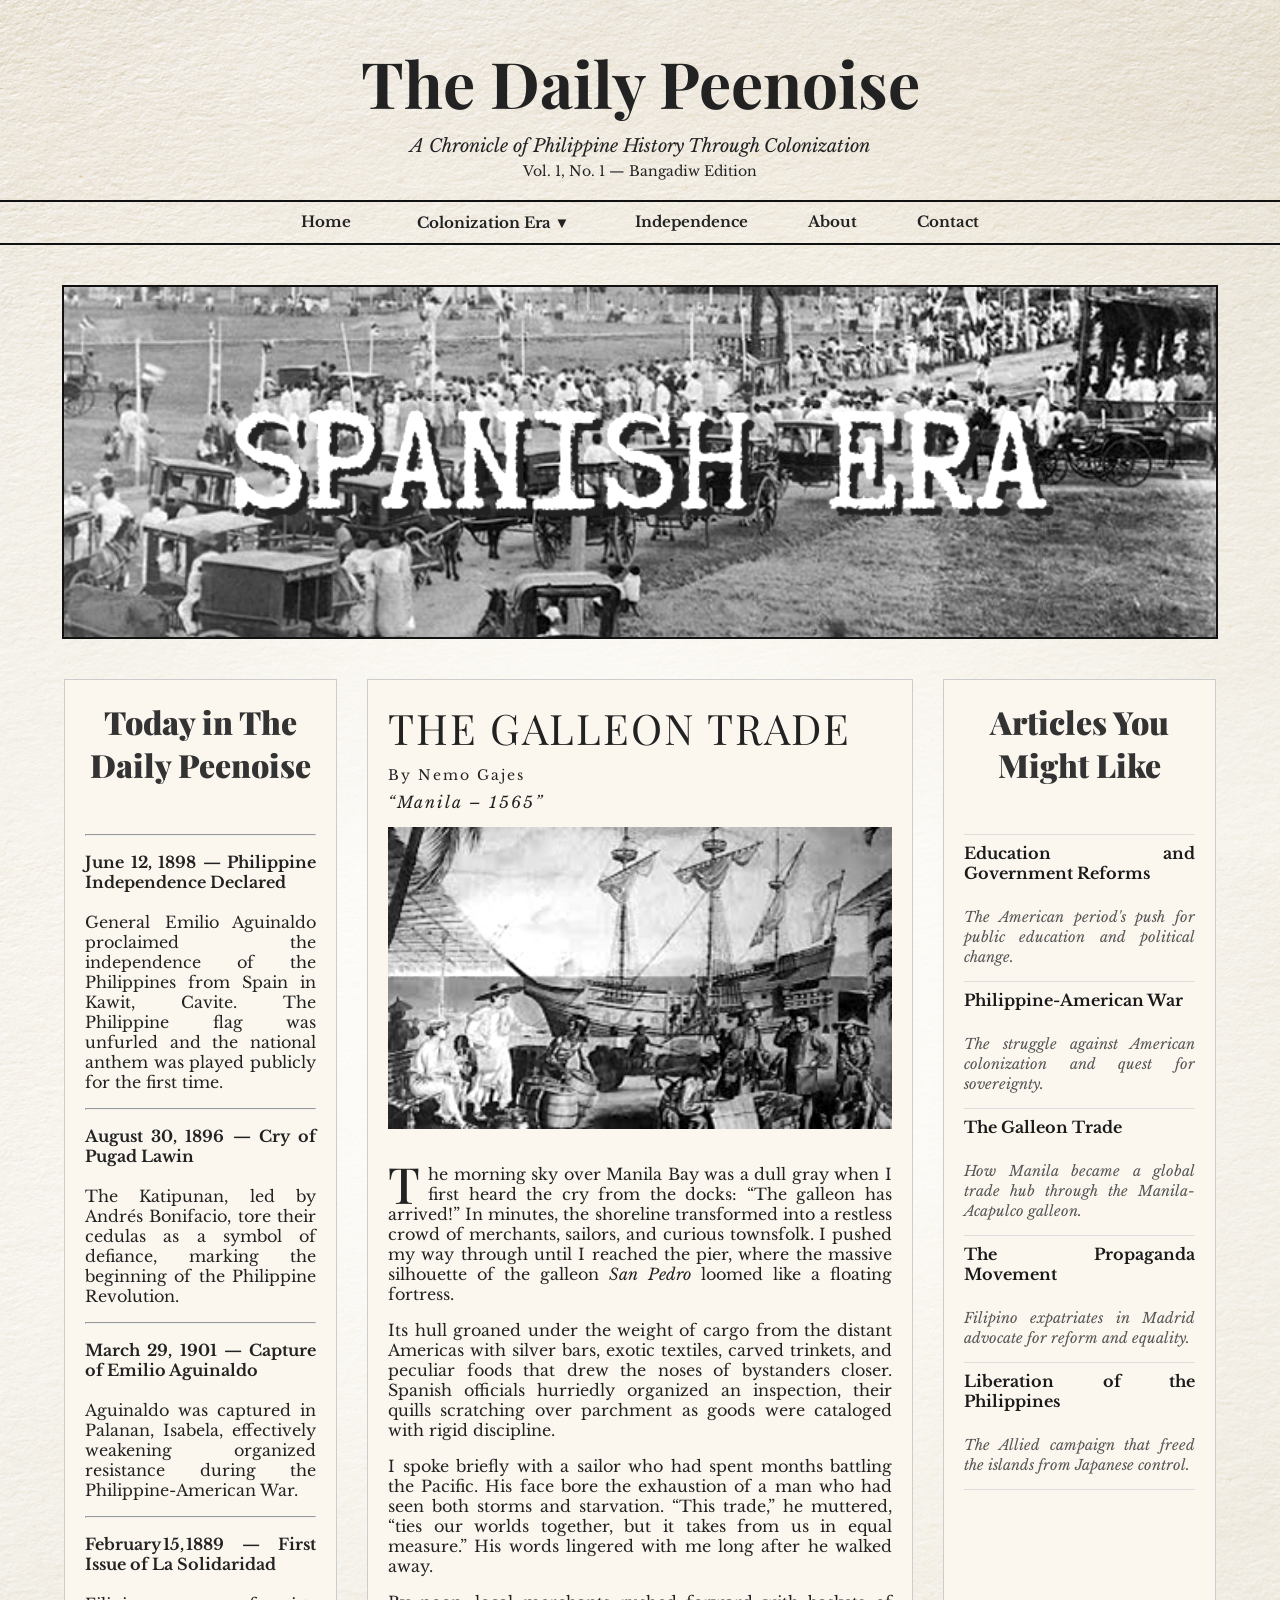
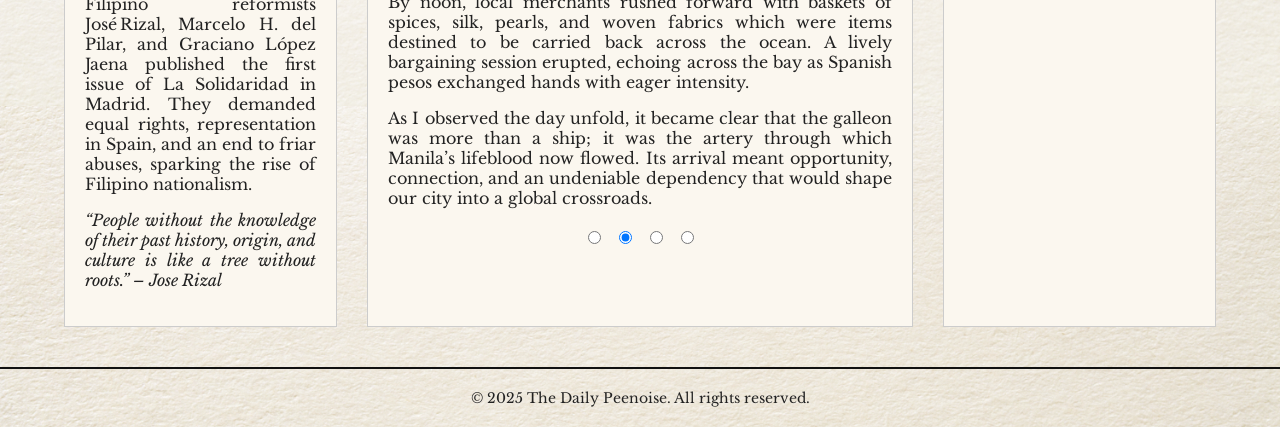
<file: pages/spanish.html>
<!DOCTYPE html>
<html lang="en">
<head>
  <meta charset="UTF-8" />
  <meta name="viewport" content="width=device-width, initial-scale=1.0" />
  <title>The Daily Peenoise</title>
  <link href="https://fonts.googleapis.com/css2?family=Playfair+Display:wght@400;700;900&family=Libre+Baskerville:wght@400;700&display=swap" rel="stylesheet" />
  <link rel="stylesheet" href="../styles/styles.css">
</head>
<body>
  <header>
    <h1>The Daily Peenoise</h1>
    <h2>A Chronicle of Philippine History Through Colonization</h2>
    <div class="meta">Vol. 1, No. 1 — Bangadiw Edition</div>
  </header>

  <nav>
    <a href="../index.html">Home</a>

    <div class="dropdown">
      <button class="dropbtn">Colonization Era ▼</button>
      <div class="dropdown-content">
        <a href="spanish.html">Spanish Era</a>
        <a href="american.html">American Era</a>
        <a href="japanese.html">Japanese Occupation</a>
      </div>
    </div>

    <a href="independence.html">Independence</a>
    <a href="about.html">About</a>
    <a href="contact.html">Contact</a>
  </nav>

  <div class="image-placeholder">
    <img src="../assets/spanish.png" alt="Old Philippines">
  </div>

  <div class="container">
    <div class="left">
      <div class="section-title">Today in The Daily Peenoise</div>
        <div class="left-articles">
          <hr><p>
          <strong>June 12, 1898 — Philippine Independence Declared</strong><br><br>
          General Emilio Aguinaldo proclaimed the independence of the Philippines from Spain in Kawit, Cavite. 
          The Philippine flag was unfurled and the national anthem was played publicly for the first time.      
          </p>

          <hr><p>
          <strong>August 30, 1896 — Cry of Pugad Lawin</strong><br><br>
          The Katipunan, led by Andrés Bonifacio, tore their cedulas as a symbol of defiance, 
          marking the beginning of the Philippine Revolution.      
          </p>

          <hr><p>
          <strong>March 29, 1901 — Capture of Emilio Aguinaldo</strong><br><br>
          Aguinaldo was captured in Palanan, Isabela, effectively weakening organized resistance during the Philippine-American War.      
          </p>

          <hr><p>
          <strong>February 15, 1889 — First Issue of La Solidaridad</strong><br><br>
          Filipino reformists José Rizal, Marcelo H. del Pilar, and Graciano López Jaena published the first issue of La Solidaridad 
          in Madrid. They demanded equal rights, representation in Spain, and an end to friar abuses, sparking the rise of 
          Filipino nationalism.      
          </p>

        </div>
        <div class="left-sidebar-quote">
          <p><i>“People without the knowledge of their past history, origin, and culture is like a tree without roots.” – Jose Rizal</i></p>
        </div>
    </div>

    <div class="middle">

      <!-- ARTICLE 1 -->
      <div class="article active" id="arrival-of-spaniards">
        <div class="article-title-card">
          <div class="main-article-title">THE ARRIVAL OF THE SPANIARDS</div>
          <div class="article-author">By Nemo Gajes</div>
          <i>“Butuan – March 1521”</i>
        </div>

        <img src="../assets/arrival-spain1.jpg">

        <p>
          <span class="dropcap">I</span> arrived in Butuan this morning just as the fishermen were pulling their boats ashore,
          unaware that history was preparing to announce itself on the horizon. The sea was calm,
          too calm, as if waiting. It was then that I noticed the silhouettes: tall ships, unfamiliar
          to our shores, cutting through the water with deliberate purpose.
        </p>

        <p>
          As the vessels drew nearer, the air shifted. The townsfolk gathered behind me, whispering,
          unsure whether to welcome or run. The ships carried the flag of Castile and the people upon
          them, pale-skinned, armored, armed, were unlike any our communities had ever seen. Their leader,
          Ferdinand Magellan, stepped onto the shore with a measured confidence, his men forming a
          disciplined line behind him.
        </p>

        <p>
          I stood only a few paces away as Datu Siaiu of Butuan approached with cautious respect.
          The Spaniards bowed; their gestures were rehearsed, almost ceremonial. Gifts were exchanged,
          though neither side fully understood the language or intent of the other. What I did
          understand, however, was the look in Magellan’s eyes; one of curiosity, ambition, and certainty.
        </p>

        <p>
          Before the sun set, a cross was erected upon the hill overlooking the sea. The Spaniards
          called the moment a proclamation; our elders called it a sign. As for me, standing between
          the old world and the one now arriving by ship, I could only feel the weight of something
          irreversible taking form.
        </p>

        <p>
          The Spaniards came seeking a passage to spices, but as I observed them closely, I could not
          ignore the sense that they sought more than trade. Their presence was not a passing breeze;
          it was the beginning of a long wind that would reshape these islands for centuries to come.
        </p>
      </div>

      <!-- ARTICLE 2 -->
      <div class="article">
        <div class="article-title-card" id="galleon-trade">
          <div class="main-article-title">THE GALLEON TRADE</div>
          <div class="article-author">By Nemo Gajes</div>
          <i>“Manila – 1565”</i>
        </div>

        <img src="../assets/galleon1.jpg">

        <p>
          <span class="dropcap">T</span>he morning sky over Manila Bay was a dull gray when I first heard the cry from the docks:
          “The galleon has arrived!” In minutes, the shoreline transformed into a restless crowd of
          merchants, sailors, and curious townsfolk. I pushed my way through until I reached the pier,
          where the massive silhouette of the galleon <i>San Pedro</i> loomed like a floating fortress.
        </p>

        <p>
          Its hull groaned under the weight of cargo from the distant Americas with silver bars, exotic
          textiles, carved trinkets, and peculiar foods that drew the noses of bystanders closer. 
          Spanish officials hurriedly organized an inspection, their quills scratching over parchment
          as goods were cataloged with rigid discipline.
        </p>

        <p>
          I spoke briefly with a sailor who had spent months battling the Pacific. His face bore the
          exhaustion of a man who had seen both storms and starvation. “This trade,” he muttered,
          “ties our worlds together, but it takes from us in equal measure.” His words lingered with me
          long after he walked away.
        </p>

        <p>
          By noon, local merchants rushed forward with baskets of spices, silk, pearls, and woven
          fabrics which were items destined to be carried back across the ocean. A lively bargaining session
          erupted, echoing across the bay as Spanish pesos exchanged hands with eager intensity.
        </p>

        <p>
          As I observed the day unfold, it became clear that the galleon was more than a ship; it was
          the artery through which Manila’s lifeblood now flowed. Its arrival meant opportunity,
          connection, and an undeniable dependency that would shape our city into a global crossroads.
        </p>
      </div>

      <!-- ARTICLE 3 -->
      <div class="article">
        <div class="article-title-card" id="propaganda-movement">
          <div class="main-article-title">THE PROPAGANDA MOVEMENT</div>
          <div class="article-author">By Charl Joshua Villanueva</div>
          <i>“Madrid – February 15, 1889”</i>
        </div>

        <img src="../assets/propaganda.jpg">

        <p>
          <span class="dropcap">W</span>inter still clung to Madrid when I climbed the narrow staircase leading to the modest office
          where several Filipino expatriates gathered, the air thick with ink, tobacco, and restless
          conviction. They called themselves propagandists not of deceit, but of enlightenment. Among
          them was a young doctor from Laguna, José Rizal, seated at his desk writing with sharp, deliberate
          strokes.
        </p>

        <p>
          As I stepped inside, Marcelo H. del Pilar reviewed drafts of articles for <i>La Solidaridad</i>,
          his brow knit with intensity. “We are not asking for revolution,” he told me, looking up only
          briefly. “We are asking for reason.” His voice carried the frustration of men who had been
          unheard for too long.
        </p>

        <p>
          Papers scattered across the room bore essays criticizing friars, advocating for representation
          in the Cortes, and calling for reforms that were long overdue. Each piece carried an urgency 
          that mirrored the beating of a restless heart. I watched them debate, revise, and translate
          their words becoming weapons sharper than any blade.
        </p>

        <p>
          Outside, the streets of Madrid bustled indifferently, unaware of the powerful movement
          fermenting in that cramped room thousands of miles away from home. But inside, I felt the
          pulse of a nation awakening. These were not rebels; they were scholars, thinkers, sons of the
          archipelago determined to awaken their countrymen through intellect rather than force.
        </p>

        <p>
          As I left the office that evening, the cold air did little to extinguish the fire I had just
          witnessed. The Propaganda Movement was not merely a call for reform as it was the earliest sign
          that the Filipino spirit had begun to find its voice.
        </p>
      </div>

      <!-- ARTICLE 4 -->
      <div class="article">
        <div class="article-title-card" id="philippine-revolution">
          <div class="main-article-title">THE PHILIPPINE REVOLUTION</div>
          <div class="article-author">By Charl Joshua Villanueva</div>
          <i>“Pugad Lawin – August 23, 1896”</i>
        </div>

        <img src="../assets/revolt.jpg">

        <p>
          <span class="dropcap">T</span>he forest clearing of Pugad Lawin trembled with anticipation as hundreds of men and women
          gathered beneath the shade of towering trees. I made my way through the crowd, their faces
          marked by equal parts fear and resolve. In the center stood Andrés Bonifacio, his gaze fixed
          on the Spanish documents clutched tightly in his hand.
        </p>

        <p>
          He raised the papers toward the sky, cedulas issued by the colonial government, and in a voice
          that carried across the clearing, he declared the intent to break free from centuries of rule.
          With a swift motion, he tore the cedula to pieces. The crowd erupted, first in gasps, then in
          defiant shouts. One by one, others followed, shredding their documents as if shedding the
          weight of oppression itself.
        </p>

        <p>
          I felt the ground shake under the stomping of feet as men armed with bolos lifted their blades
          and swore loyalty to the Katipunan. Women distributed food, cloth, and messages between
          villages, their determination no less fierce. It was clear to me then: this was no longer
          a secret society for it was a nation rising.
        </p>

        <p>
          The air smelled of sweat, smoke, and the unmistakable scent of change. Bonifacio addressed
          the assembly, his voice unwavering. “Now begins the war for our freedom,” he announced.
          The intensity of his words struck me deeply; it was as if the very land itself responded with
          a pulse of readiness.
        </p>

        <p>
          As I stood among them, surrounded by the early flames of revolution, I understood that the
          path ahead would be marked by sacrifice. But I also knew that the spark ignited here at
          Pugad Lawin would spread across Luzon and beyond, lighting the way toward the birth of a nation.
        </p>
      </div>

      <!-- NAVIGATION -->
      <div class="article-nav">
        <input type="radio" name="articleSelect" checked data-index="0">
        <input type="radio" name="articleSelect" data-index="1">
        <input type="radio" name="articleSelect" data-index="2">
        <input type="radio" name="articleSelect" data-index="3">
      </div>
    </div>

    <div class="right" id="dynamic-articles">
      <div class="section-title">Articles You Might Like</div>
      <hr>
      <ul id="articles-list"></ul>
      <hr>
    </div>
  </div>

  <footer>
    © 2025 The Daily Peenoise. All rights reserved.
  </footer>

  <script src="../scripts/articleNavigation.js"></script>
  <script src="../scripts/dynamicArticles.js"></script>

</body>
</html>
</file>
<file: styles/styles.css>
body {
  margin: 0;
  padding: 0;

  background:
    radial-gradient(circle, rgba(242, 233, 216, 1) 25%, rgb(134, 106, 52) 100%), 
    url("../assets/smooth-white-plaster-wall.jpg");  

  background-size: cover, contain;  
  background-repeat: repeat, repeat;
  background-blend-mode: overlay;

  font-family: 'Libre Baskerville', serif;
  color: #222;
}

header {
  text-align: center;
  padding: 40px 20px 10px;
  border-bottom: 2px solid #111;
}

header h1 {
  margin: 0;
  font-size: 64px;
  font-family: 'Playfair Display', serif;
}

header h2 {
  margin: 10px 0 5px;
  font-weight: 400;
  font-size: 18px;
  font-style: italic;
}

header .meta {
  font-size: 14px;
  margin-bottom: 10px;
}

nav {
  text-align: center;
  padding: 10px 0;
  border-bottom: 2px solid #111;
  font-size: 15px;
  display: flex;
  justify-content: center;
  gap: 60px;
}

nav a, .dropbtn {
  text-decoration: none;
  color: #222;
  font-weight: 700;
  font-family: 'Libre Baskerville', serif;
  background: none;
  border: none;
  cursor: pointer;
  font-size: 15px;
}

.dropdown {
  position: relative;
  display: inline-block;
}

.dropdown-content {
  display: none;
  position: absolute;
  background: #fbf7ef;
  border: 1px solid #ccc;
  min-width: 160px;
  box-shadow: 0 2px 5px rgba(0,0,0,0.1);
  z-index: 10;
  text-align: left;
}

.dropdown-content a {
  display: block;
  padding: 10px 15px;
  color: #222;
  font-weight: 400;
}

.dropdown-content a:hover {
  background: #f0e6d3;
}

.dropdown:hover .dropdown-content {
  display: block;
}

nav a:hover, .dropbtn:hover {
  text-decoration: underline;
}

.image-placeholder {
  background: #fbf7ef;  
  width: 90%;
  max-width: 1200px;
  margin: 40px auto;
  height: 350px; 
  overflow: hidden;
  border: #111 solid 2px;
}

.image-placeholder img {
  width: 100%;
  height: 100%;
  object-fit: cover; 
  filter: grayscale(100%) contrast(1.1);
}

.container {
  width: 90%;
  max-width: 1200px;
  margin: 40px auto;
  display: grid;
  grid-template-columns: 1fr 2fr 1fr;
  grid-gap: 30px;
}

.bottom-container {
  width: 90%;
  max-width: 900px;
  margin: 40px auto;
  display: grid;
  text-align: justify;
  background: #fbf7ef;
  padding: 20px;
  border: 1px solid #ccc;
  grid-gap: 30px;;
}

.section-title {
  font-family: 'Playfair Display', serif;
  font-size: 24px;
  margin-bottom: 10px;
  font-weight: 900;
}

.main-article-title {
  text-align: start;
  text-align-last: left;
  font-family: 'Playfair Display', serif;
  font-size: 42px;
  margin-bottom: 10px;
  font-weight: 400;
}

.article-title-card {
  text-align: left ;
  letter-spacing: 2px;
}

.left, .middle, .right {
  text-align: justify;
  background: #fbf7ef;
  padding: 20px;
  border: 1px solid #ccc;
}

.middle img {
  width: 100%;
  margin: 15px 0;
  filter: grayscale(100%) contrast(1.1);
}

/* Right column article list cleanup */
.right ul {
  list-style: none;        
  padding: 0;
  margin: 0;
}

.right ul li {
  margin-bottom: 10px; 
  padding-bottom: 5px;
}

.right ul li strong {
  display: block;
  margin-bottom: 3px;
}

.dropcap {
  float: left;
  font-size: 50px;
  line-height: 40px;
  padding-right: 8px;
  font-family: 'Playfair Display', serif;
  font-weight: 500;
}

footer {
  text-align: center;
  border-top: 2px solid #111;
  padding: 20px;
  margin-top: 40px;
  font-size: 14px;
}

.article-author {
  font-family: 'Libre Baskerville', serif;
  font-size: 14px;
  margin-bottom: 8px;
}

.article-author .desk {
  font-style: italic;
  color: #444;
}

/* Left Panels Styles */

/* List reset */
#dynamic-articles ul {
  list-style-type: none;
  padding-left: 0;
  margin: 0;
}

/* Article list items */
.dynamic-article-item {
  margin-bottom: 0.5rem;
}

/* Article title link */
.dynamic-article-item strong a {
  color: #1a1a1a;
  text-decoration: none;
  font-weight: 700;
  transition: color 0.3s ease;
}

.dynamic-article-item strong a:hover {
  color: #0077cc;
  text-decoration: underline;
}

/* Article description */
.dynamic-article-description {
  font-size: 0.9rem;
  color: #555555;
  font-style: italic;
}

/* Horizontal rule between items */
#dynamic-articles hr {
  border: none;
  border-top: 1px solid #ddd;
  margin: 0.5rem 0;
}

/* ABOUT US CSS */
.about-us-container {
  max-width: 1200px; /* or whatever width you want */
  margin: 0 auto;
  padding: 1rem 1rem;
}

.section-title {
  font-family: 'Playfair Display', serif;
  font-weight: 900;
  font-size: 2rem;
  text-align: center;
  margin-top: 0;
  margin-bottom: 3rem;
  color: #333;
}

.team-members {
  display: flex;
  flex-direction: column;
  gap: 2rem;
}

.member-row {
  display: flex;
  align-items: flex-start;
  gap: 1.5rem;
  border-bottom: 1px solid #ccc;
  padding-bottom: 1.5rem;
}

.member-photo {
  width: 120px;
  height: 120px;
  object-fit: cover;
  border-radius: 50%;
  flex-shrink: 0;
  box-shadow: 0 0 8px rgba(0,0,0,0.15);
}

.member-info {
  flex: 1;
}

.member-info h3 {
  margin: 0 0 0.25rem 0;
  font-family: 'Playfair Display', serif;
  font-weight: 700;
  font-size: 1.5rem;
  color: #222;
}

.role {
  font-style: italic;
  color: #666;
  margin: 0 0 0.75rem 0;
}

.reflection {
  text-align: justify;
  font-family: 'Libre Baskerville', serif;
  font-size: 1rem;
  line-height: 1.5;
  color: #444;
}

.section-title.with-lines {
  display: flex;
  align-items: center;
  text-align: center;
  font-size: 2rem;
  font-weight: 700;
  margin: 2rem 0;
  color: #333;
}

.section-title.with-lines::before,
.section-title.with-lines::after {
  content: "";
  flex-grow: 1;
  height: 2px;
  background-color: #333;
  margin: 0 1rem;
}

/* CONTACT US */

.contact-container {
  width: 85%;
  max-width: 1100px;
  margin: 50px auto;
  padding-bottom: 50px;
  font-family: "Playfair Display", serif;
}

.contact-header {
  display: flex;
  align-items: center;
  justify-content: center;
  margin-bottom: 40px;
}

.contact-header h2 {
  font-size: 26px;
  letter-spacing: 3px;
  margin: 0 20px;
  font-weight: 700;
  text-align: center;
}

.contact-header .line {
  flex-grow: 1;
  height: 2px;
  background-color: #2e2e2e;
}

.contact-card {
  display: flex;
  gap: 40px;
  padding: 40px;
  background: #f8f3e7;
  border: 2px solid #2e2e2e;
  border-top: 5px double #2e2e2e;
  border-bottom: 5px double #2e2e2e;
  box-shadow: 0 0 10px rgba(0,0,0,0.15);
}

.contact-left {
  width: 40%;
  text-align: center;
}

.contact-stamp {
  width: 200px;
  opacity: 0.8;
  filter: grayscale(100%);
}

.contact-subtext {
  font-style: italic;
  font-size: 15px;
  margin-top: 15px;
  color: #333;
}

.contact-right {
  width: 60%;
}

.contact-form label {
  display: block;
  margin-top: 15px;
  margin-bottom: 5px;
  font-weight: 600;
  letter-spacing: 1px;
}

.contact-form input,
.contact-form textarea {
  width: 100%;
  padding: 10px;
  border: 1px solid #2e2e2e;
  background: #fffdf8;
  font-size: 15px;
  font-family: "Merriweather", serif;
}

.contact-form button {
  margin-top: 20px;
  padding: 12px 25px;
  background: #f1ead9;
  border: 2px solid #2e2e2e;
  font-size: 15px;
  letter-spacing: 1px;
  cursor: pointer;
  font-family: "Merriweather", serif;
  transition: 0.2s ease;
}

.contact-form button:hover {
  background: #e6dcc7;
}

.editorial-info {
  text-align: center;
  margin-top: 40px;
  line-height: 1.8;
  font-size: 15px;
}

.editorial-info p:nth-child(1) {
  font-size: 17px;
  font-weight: bold;
}

.editorial-info p:last-child {
  font-style: italic;
  margin-top: 10px;
  opacity: 0.8;
}

/* Mobile */
@media (max-width: 768px) {
  .contact-card {
    flex-direction: column;
    padding: 25px;
  }

  .contact-left,
  .contact-right {
    width: 100%;
  }

  .contact-stamp {
    width: 110px;
  }
}

/* POPUP MODAL */

.popup-overlay {
  position: fixed;
  inset: 0;
  background: rgba(0,0,0,0.45);
  display: none;
  align-items: center;
  justify-content: center;
  z-index: 999;
}

.popup-box {
  background: #f8f3e7;
  padding: 30px;
  width: 350px;
  border: 2px solid #2e2e2e;
  border-top: 5px double #2e2e2e;
  border-bottom: 5px double #2e2e2e;
  text-align: center;
  font-family: "Playfair Display", serif;
  box-shadow: 0 0 10px rgba(0,0,0,0.2);
}

.popup-box h3 {
  margin-bottom: 10px;
  letter-spacing: 2px;
}

.popup-box p {
  font-size: 14px;
  margin-bottom: 20px;
  line-height: 1.6;
}

#popup-close {
  padding: 10px 20px;
  background: #f1ead9;
  border: 2px solid #2e2e2e;
  cursor: pointer;
  letter-spacing: 1px;
  font-family: inherit;
  transition: 0.2s ease;
}

#popup-close:hover {
  background: #e6dcc7;
}

.article-nav {
  display: flex;
  justify-content: center;
  gap: 10px;
  margin-top: 20px;
}
</file>
